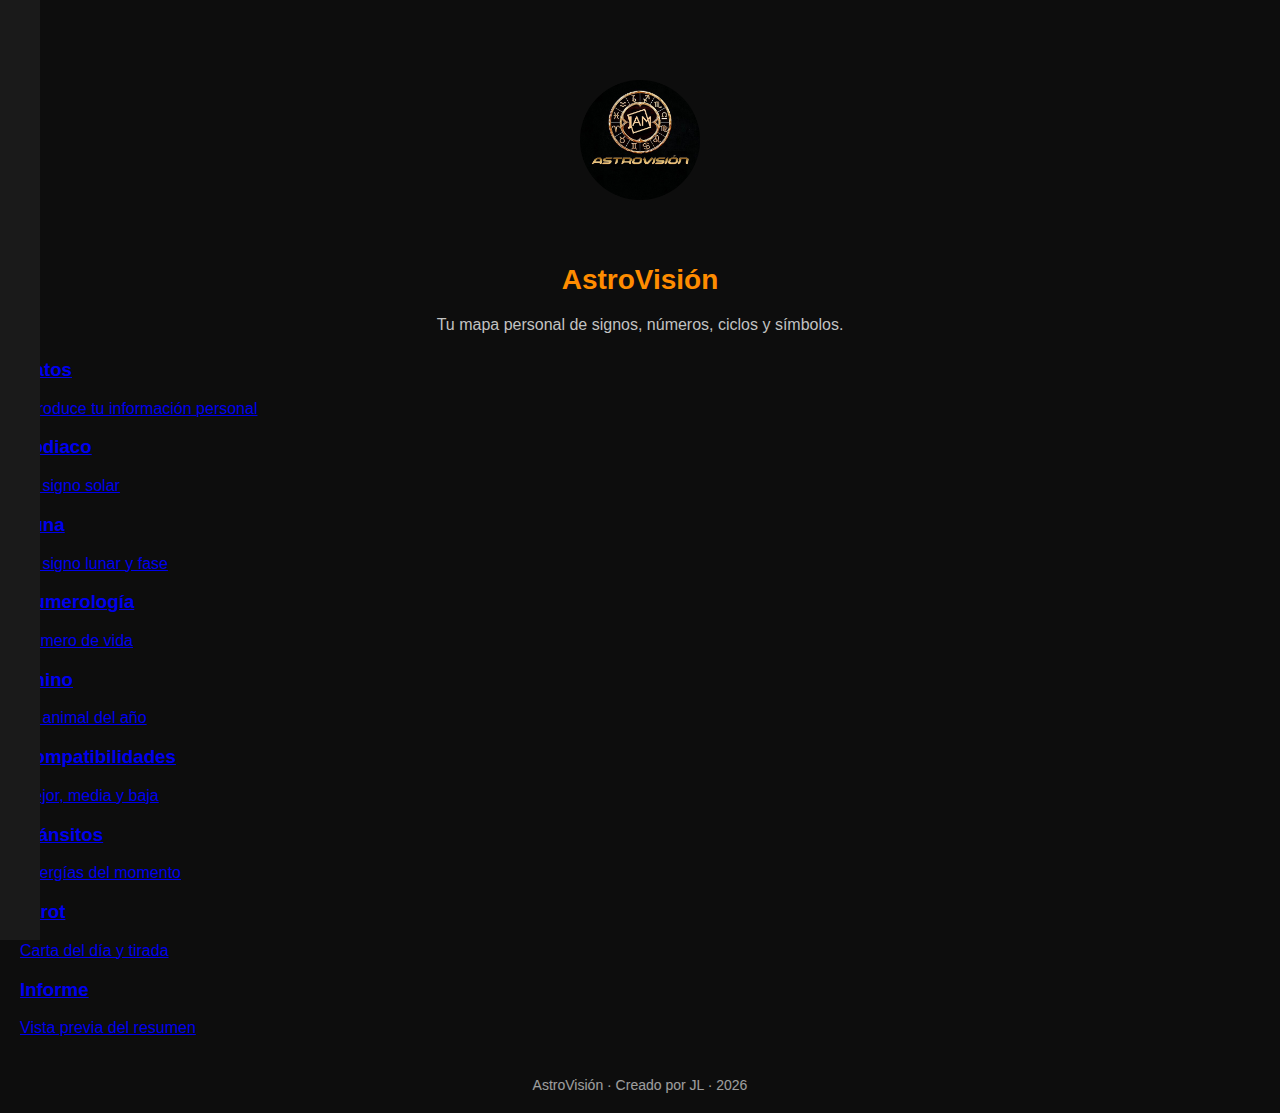
<file: index.html>
<!DOCTYPE html>
<html lang="es">
<head>
    <meta charset="UTF-8">
    <meta name="description" content="AstroVisión: Tu guía personal de astrología, tarot y numerología.">
  
    <!-- <meta name="viewport" content="width=device-width, initial-scale=1.0">
    <title>AstroVisión</title>

    <!-- CSS -->
    <link rel="stylesheet" href="css/styles.css">
</head>

<body>

    <!-- Botón menú -->
    <div id="menu-btn" onclick="toggleMenu()">☰</div>
    <div id="overlay" onclick="toggleMenu()"></div>

    <!-- MENÚ LATERAL -->
    <nav id="side-menu">

        <h3>AstroVisión</h3>

        <a href="index.html">
            <img src="img/icons/home.png" class="menu-icon"> Inicio
        </a>

        <a href="pages/formulario.html">
            <img src="img/icons/perfil.png" class="menu-icon"> Datos
        </a>

        <a href="pages/zodiaco.html">
            <img src="img/icons/aries.png" class="menu-icon"> Signo Zodiacal
        </a>

        <a href="pages/luna.html">
            <img src="img/icons/luna.png" class="menu-icon"> Luna
        </a>

        <a href="pages/numerologia.html">
            <img src="img/icons/numero.png" class="menu-icon"> Numerología
        </a>

        <a href="pages/chino.html">
            <img src="img/icons/dragon.png" class="menu-icon"> Horóscopo Chino
        </a>

        <a href="pages/compatibilidad.html">
            <img src="img/icons/corazón.png" class="menu-icon"> Compatibilidades
        </a>

        <a href="pages/transitos.html">
            <img src="img/icons/planeta.png" class="menu-icon"> Tránsitos
        </a>

        <a href="pages/tarot.html">
            <img src="img/icons/tarot.png" class="menu-icon"> Tarot
        </a>

        <a href="pages/informe.html">
            <img src="img/icons/informe.png" class="menu-icon"> Informe
        </a>

    </nav>

    <!-- CONTENIDO PRINCIPAL -->
    <div class="container">

        <div class="header-logo">
            <img src="img/logo.png" alt="AstroVisión">
            <h1>AstroVisión</h1>
        </div>

        <p style="text-align:center; margin-bottom:25px; color:#c2c2c2;">
            Tu mapa personal de signos, números, ciclos y símbolos.
        </p>

        <div class="cards-grid">

            <a class="card-link" href="pages/formulario.html">
                <h3>Datos</h3>
                <p>Introduce tu información personal</p>
            </a>

            <a class="card-link" href="pages/zodiaco.html">
                <h3>Zodiaco</h3>
                <p>Tu signo solar</p>
            </a>

            <a class="card-link" href="pages/luna.html">
                <h3>Luna</h3>
                <p>Tu signo lunar y fase</p>
            </a>

            <a class="card-link" href="pages/numerologia.html">
                <h3>Numerología</h3>
                <p>Número de vida</p>
            </a>

            <a class="card-link" href="pages/chino.html">
                <h3>Chino</h3>
                <p>Tu animal del año</p>
            </a>

            <a class="card-link" href="pages/compatibilidad.html">
                <h3>Compatibilidades</h3>
                <p>Mejor, media y baja</p>
            </a>

            <a class="card-link" href="pages/transitos.html">
                <h3>Tránsitos</h3>
                <p>Energías del momento</p>
            </a>

            <a class="card-link" href="pages/tarot.html">
                <h3>Tarot</h3>
                <p>Carta del día y tirada</p>
            </a>

            <a class="card-link" href="pages/informe.html">
                <h3>Informe</h3>
                <p>Vista previa del resumen</p>
            </a>

        </div>

        <footer>
            AstroVisión · Creado por JL · 2026
        </footer>

    </div>

    <!-- JS -->
    <script src="js/interfaz.js"></script>

</body>
</html>
</file>
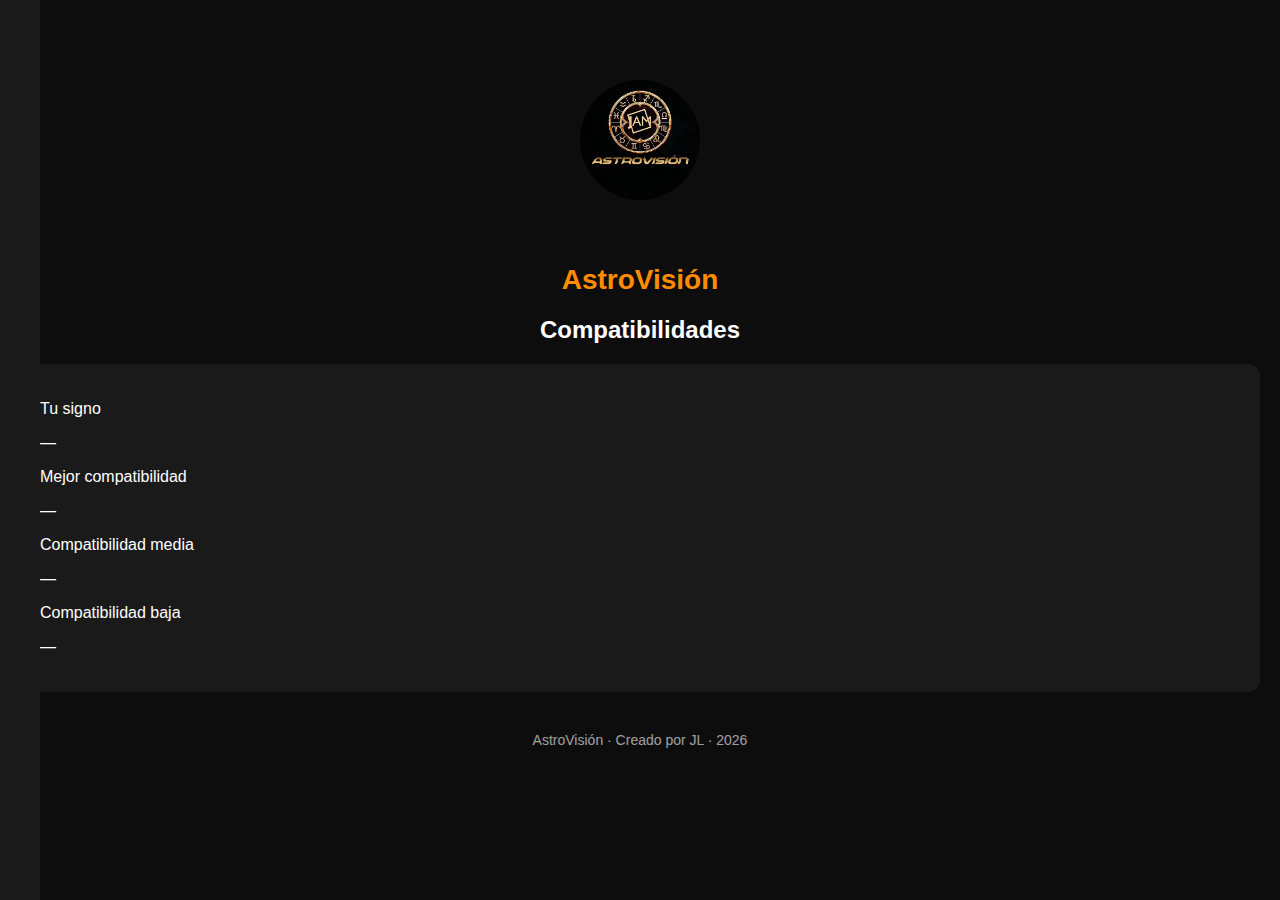
<file: pages/compatibilidad.html>
<!DOCTYPE html>
<html lang="es">
<head>
    <meta charset="UTF-8">
    <meta name="viewport" content="width=device-width, initial-scale=1.0">
    <title>Compatibilidades · AstroVisión</title>

    <!-- CSS -->
    <link rel="stylesheet" href="../css/styles.css">
</head>

<body>

    <!-- Botón menú -->
    <div id="menu-btn" onclick="toggleMenu()">☰</div>
    <div id="overlay" onclick="toggleMenu()"></div>

    <!-- MENÚ LATERAL -->
    <nav id="side-menu">

        <h3>AstroVisión</h3>

        <a href="../index.html">
            <img src="../img/icons/home.png" class="menu-icon"> Inicio
        </a>

        <a href="formulario.html">
            <img src="../img/icons/perfil.png" class="menu-icon"> Datos
        </a>

        <a href="zodiaco.html">
            <img src="../img/icons/aries.png" class="menu-icon"> Signo Zodiacal
        </a>

        <a href="luna.html">
            <img src="../img/icons/luna.png" class="menu-icon"> Luna
        </a>

        <a href="numerologia.html">
            <img src="../img/icons/numero.png" class="menu-icon"> Numerología
        </a>

        <a href="chino.html">
            <img src="../img/icons/dragon.png" class="menu-icon"> Horóscopo Chino
        </a>

        <a href="compatibilidad.html">
            <img src="../img/icons/corazón.png" class="menu-icon"> Compatibilidades
        </a>

        <a href="transitos.html">
            <img src="../img/icons/planeta.png" class="menu-icon"> Tránsitos
        </a>

        <a href="tarot.html">
            <img src="../img/icons/tarot.png" class="menu-icon"> Tarot
        </a>

        <a href="informe.html">
            <img src="../img/icons/informe.png" class="menu-icon"> Informe
        </a>

    </nav>

    <!-- CONTENIDO PRINCIPAL -->
    <div class="container">

        <div class="header-logo">
            <img src="../img/logo.png" alt="AstroVisión">
            <h1>AstroVisión</h1>
        </div>

        <h2 style="text-align:center; margin-bottom:20px;">Compatibilidades</h2>

        <div class="card">

            <p class="dato-label">Tu signo</p>
            <p id="comp-signo" class="dato-valor">—</p>

            <p class="dato-label">Mejor compatibilidad</p>
            <p id="comp-mejor" class="dato-valor">—</p>

            <p class="dato-label">Compatibilidad media</p>
            <p id="comp-media" class="dato-valor">—</p>

            <p class="dato-label">Compatibilidad baja</p>
            <p id="comp-baja" class="dato-valor">—</p>

        </div>

        <footer>
            AstroVisión · Creado por JL · 2026
        </footer>

    </div>

    <!-- JS -->
    <script src="../js/interfaz.js"></script>
    <script src="../js/compatibilidad.js"></script>

</body>
</html>
</file>
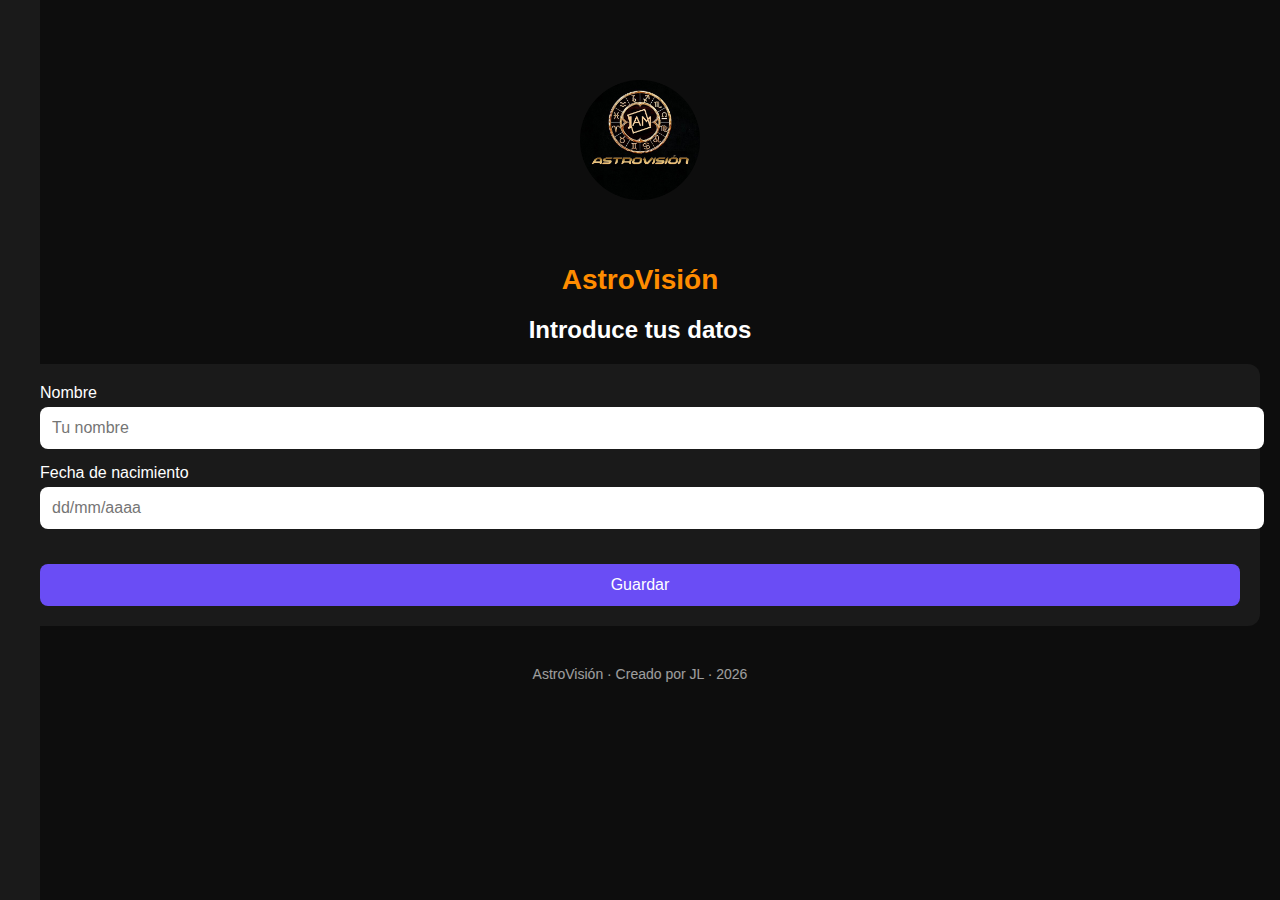
<file: pages/formulario.html>
<!DOCTYPE html>
<html lang="es">
<head>
    <meta charset="UTF-8">
    <meta name="viewport" content="width=device-width, initial-scale=1.0">
    <title>Datos · AstroVisión</title>

    <link rel="stylesheet" href="../css/styles.css">
</head>

<body>

    <div id="menu-btn" onclick="toggleMenu()">☰</div>
    <div id="overlay" onclick="toggleMenu()"></div>

    <nav id="side-menu">
        <h3>AstroVisión</h3>

        <a href="../index.html">
            <img src="../img/icons/home.png" class="menu-icon"> Inicio
        </a>

        <a href="formulario.html">
            <img src="../img/icons/perfil.png" class="menu-icon"> Datos
        </a>

        <a href="zodiaco.html">
            <img src="../img/icons/aries.png" class="menu-icon"> Signo Zodiacal
        </a>

        <a href="luna.html">
            <img src="../img/icons/luna.png" class="menu-icon"> Luna
        </a>

        <a href="numerologia.html">
            <img src="../img/icons/numero.png" class="menu-icon"> Numerología
        </a>

        <a href="chino.html">
            <img src="../img/icons/dragon.png" class="menu-icon"> Horóscopo Chino
        </a>

        <a href="compatibilidad.html">
            <img src="../img/icons/corazón.png" class="menu-icon"> Compatibilidades
        </a>

        <a href="transitos.html">
            <img src="../img/icons/planeta.png" class="menu-icon"> Tránsitos
        </a>

        <a href="tarot.html">
            <img src="../img/icons/tarot.png" class="menu-icon"> Tarot
        </a>

        <a href="informe.html">
            <img src="../img/icons/informe.png" class="menu-icon"> Informe
        </a>
    </nav>

    <div class="container">

        <div class="header-logo">
            <img src="../img/logo.png" alt="AstroVisión">
            <h1>AstroVisión</h1>
        </div>

        <h2 style="text-align:center; margin-bottom:20px;">Introduce tus datos</h2>

        <div class="card">

            <label class="dato-label">Nombre</label>
            <input type="text" id="nombre" class="input-text" placeholder="Tu nombre">

            <label class="dato-label">Fecha de nacimiento</label>
            <input type="text" id="fecha" class="input-text" placeholder="dd/mm/aaaa" maxlength="10">

            <button style="margin-top:20px; width:100%;" onclick="guardarDatos()">
                Guardar
            </button>

        </div>

        <footer>
            AstroVisión · Creado por JL · 2026
        </footer>

    </div>

    <script src="../js/interfaz.js"></script>
    <script src="../js/formulario.js"></script>
</body>
</html>
</file>
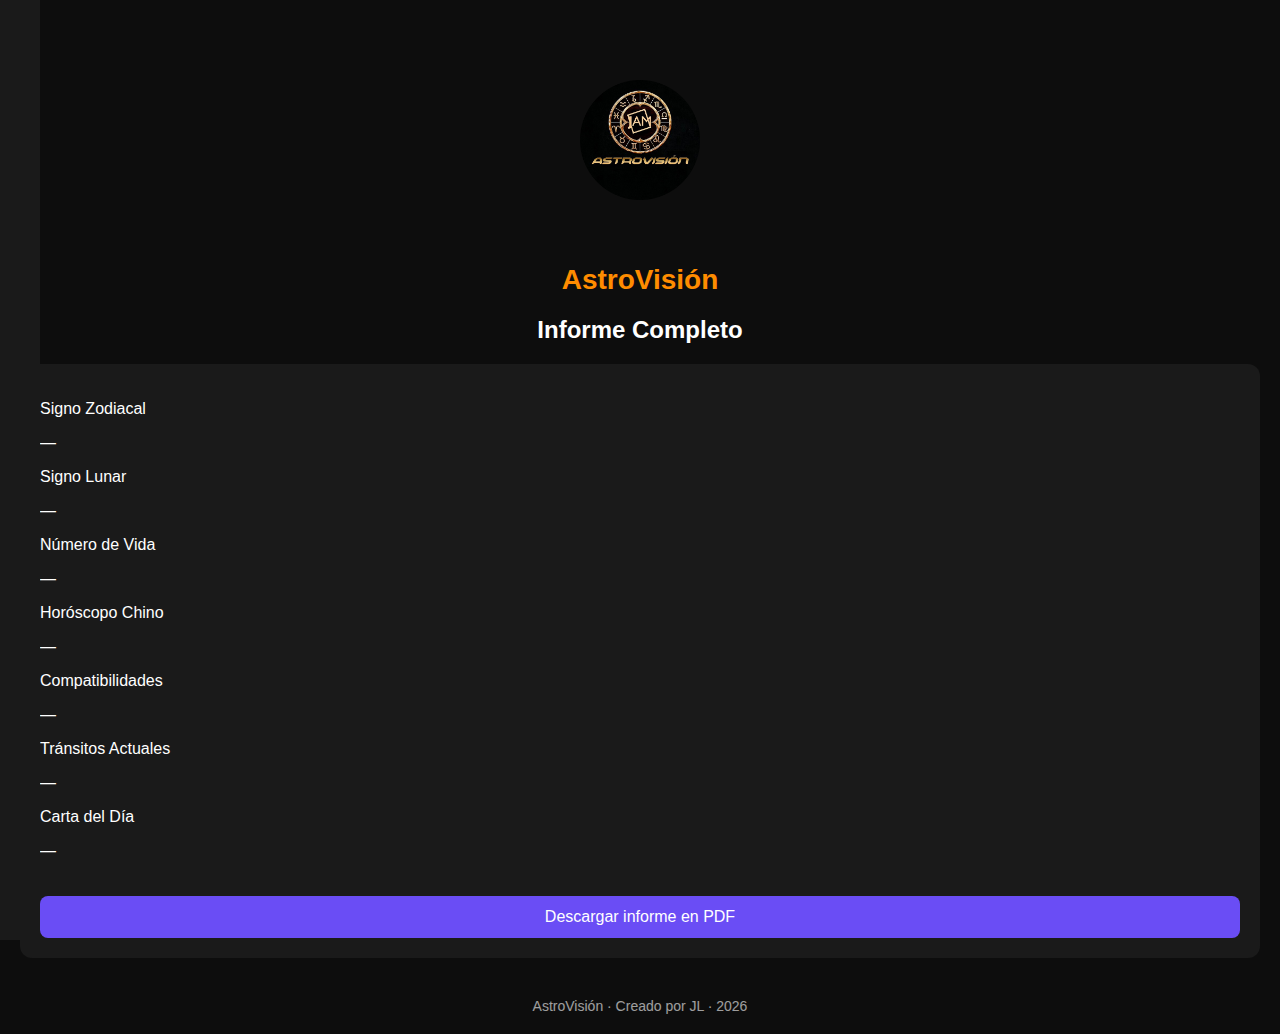
<file: pages/informe.html>
<!DOCTYPE html>
<html lang="es">
<head>
    <meta charset="UTF-8">
    <meta name="viewport" content="width=device-width, initial-scale=1.0">
    <title>Informe · AstroVisión</title>

    <!-- CSS -->
    <link rel="stylesheet" href="../css/styles.css">
</head>

<body>

    <!-- Botón menú -->
    <div id="menu-btn" onclick="toggleMenu()">☰</div>
    <div id="overlay" onclick="toggleMenu()"></div>

    <!-- MENÚ LATERAL -->
    <nav id="side-menu">

        <h3>AstroVisión</h3>

        <a href="../index.html">
            <img src="../img/icons/home.png" class="menu-icon"> Inicio
        </a>

        <a href="formulario.html">
            <img src="../img/icons/perfil.png" class="menu-icon"> Datos
        </a>

        <a href="zodiaco.html">
            <img src="../img/icons/aries.png" class="menu-icon"> Signo Zodiacal
        </a>

        <a href="luna.html">
            <img src="../img/icons/luna.png" class="menu-icon"> Luna
        </a>

        <a href="numerologia.html">
            <img src="../img/icons/numero.png" class="menu-icon"> Numerología
        </a>

        <a href="chino.html">
            <img src="../img/icons/dragon.png" class="menu-icon"> Horóscopo Chino
        </a>

        <a href="compatibilidad.html">
            <img src="../img/icons/corazón.png" class="menu-icon"> Compatibilidades
        </a>

        <a href="transitos.html">
            <img src="../img/icons/planeta.png" class="menu-icon"> Tránsitos
        </a>

        <a href="tarot.html">
            <img src="../img/icons/tarot.png" class="menu-icon"> Tarot
        </a>

        <a href="informe.html">
            <img src="../img/icons/informe.png" class="menu-icon"> Informe
        </a>

    </nav>

    <!-- CONTENIDO PRINCIPAL -->
    <div class="container">

        <div class="header-logo">
            <img src="../img/logo.png" alt="AstroVisión">
            <h1>AstroVisión</h1>
        </div>

        <h2 style="text-align:center; margin-bottom:20px;">Informe Completo</h2>

        <div class="card">

            <p class="dato-label">Signo Zodiacal</p>
            <p id="inf-zodiaco" class="dato-valor">—</p>

            <p class="dato-label">Signo Lunar</p>
            <p id="inf-luna" class="dato-valor">—</p>

            <p class="dato-label">Número de Vida</p>
            <p id="inf-numero" class="dato-valor">—</p>

            <p class="dato-label">Horóscopo Chino</p>
            <p id="inf-chino" class="dato-valor">—</p>

            <p class="dato-label">Compatibilidades</p>
            <p id="inf-compatibilidad" class="dato-valor">—</p>

            <p class="dato-label">Tránsitos Actuales</p>
            <p id="inf-transitos" class="dato-valor">—</p>

            <p class="dato-label">Carta del Día</p>
            <p id="inf-tarot" class="dato-valor">—</p>

            <button style="margin-top:20px; width:100%;" onclick="generarPDF()">
                Descargar informe en PDF
            </button>

        </div>

        <footer>
            AstroVisión · Creado por JL · 2026
        </footer>

    </div>

    <!-- JS -->
    <script src="../js/interfaz.js"></script>
    <script src="../js/informe.js"></script>
    <script src="../js/pdf.js"></script>

</body>
</html>
</file>
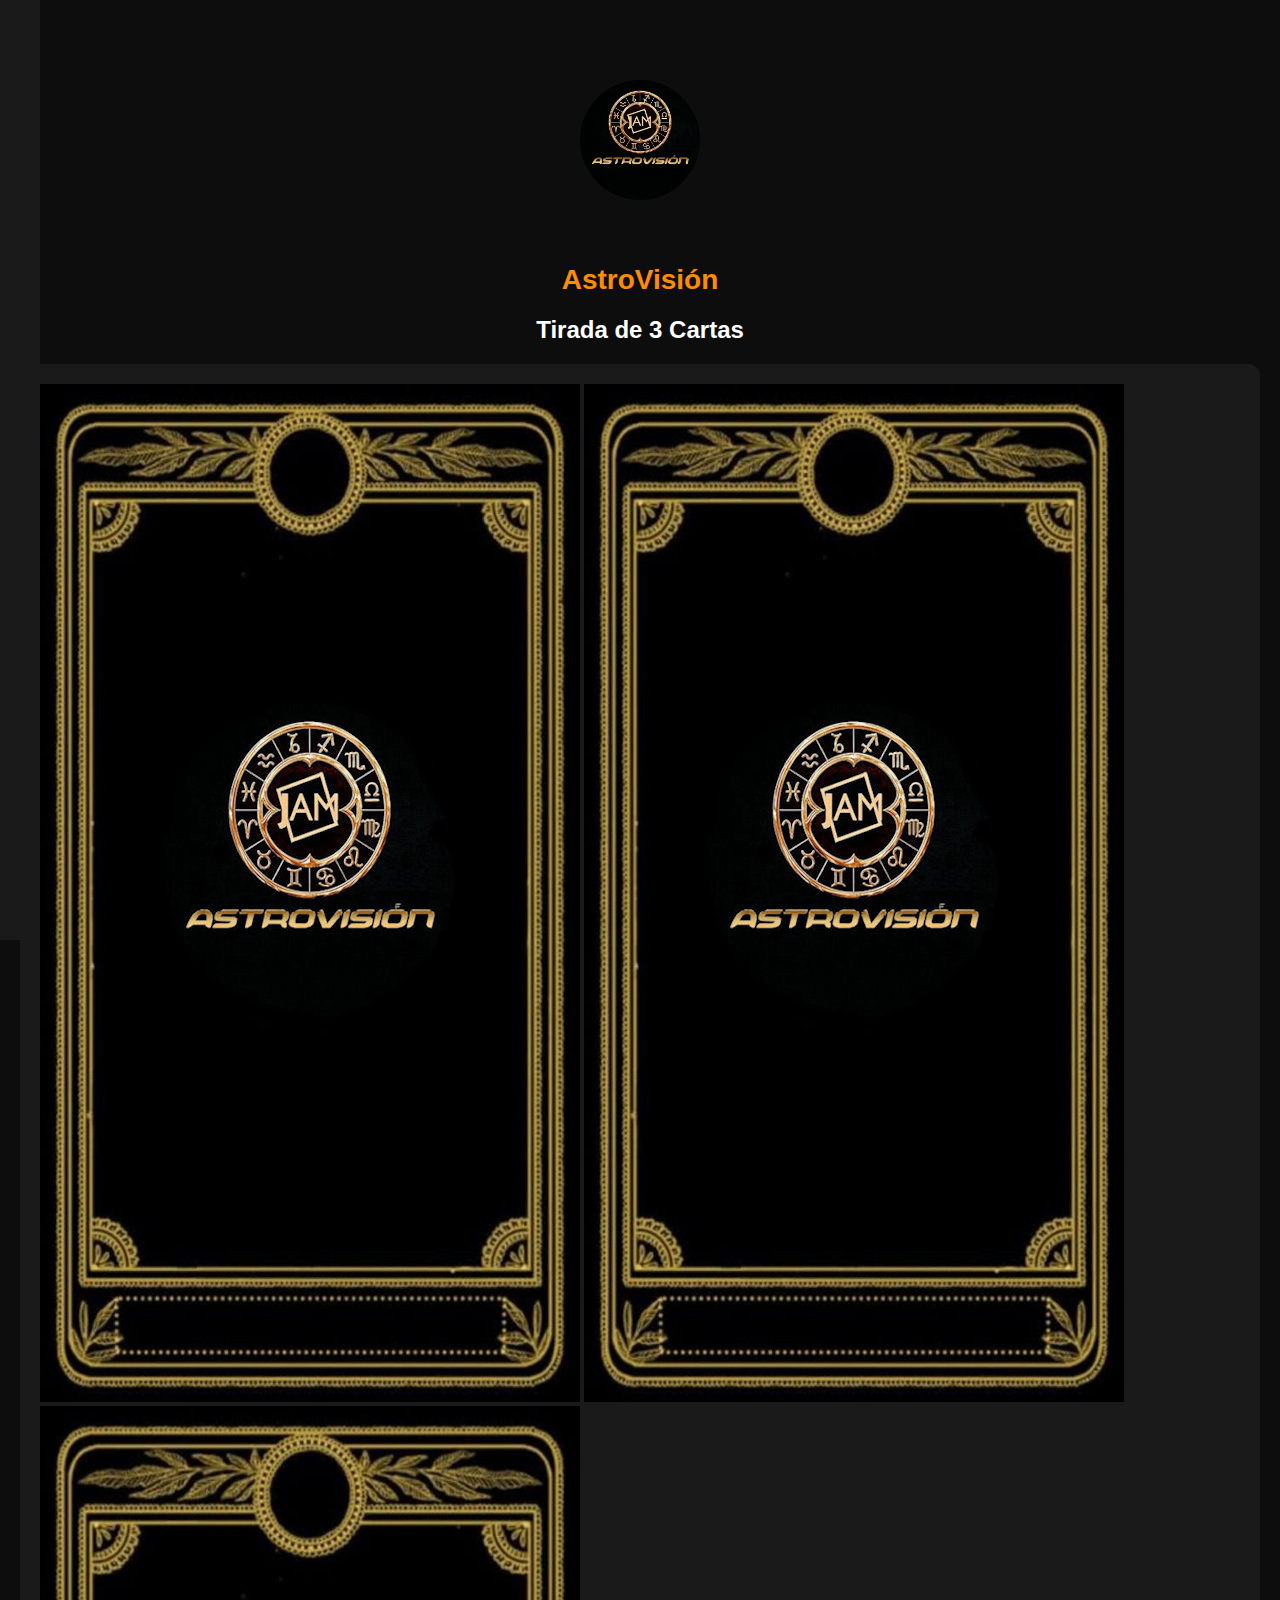
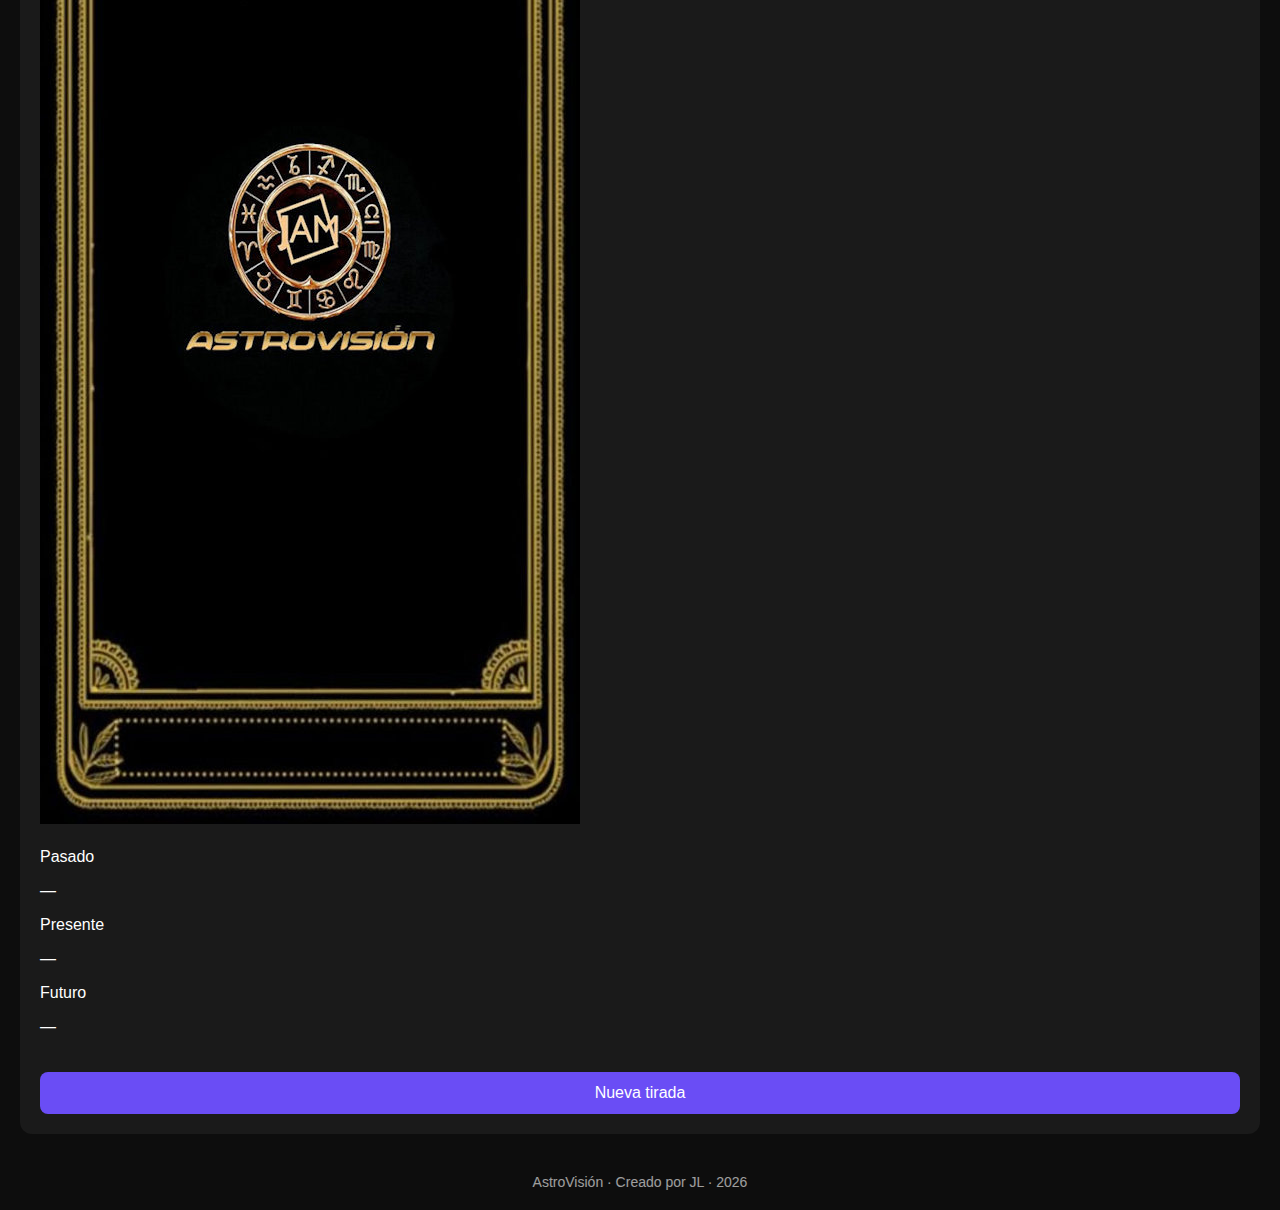
<file: pages/tarot-tirada.html>
<!DOCTYPE html>
<html lang="es">
<head>
    <meta charset="UTF-8">
    <meta name="viewport" content="width=device-width, initial-scale=1.0">
    <title>Tirada de Tarot · AstroVisión</title>

    <!-- CSS -->
    <link rel="stylesheet" href="../css/styles.css">
</head>

<body>

    <!-- Botón menú -->
    <div id="menu-btn" onclick="toggleMenu()">☰</div>
    <div id="overlay" onclick="toggleMenu()"></div>

    <!-- MENÚ LATERAL -->
    <nav id="side-menu">

        <h3>AstroVisión</h3>

        <a href="../index.html">
            <img src="../img/icons/home.png" class="menu-icon"> Inicio
        </a>

        <a href="formulario.html">
            <img src="../img/icons/perfil.png" class="menu-icon"> Datos
        </a>

        <a href="zodiaco.html">
            <img src="../img/icons/aries.png" class="menu-icon"> Signo Zodiacal
        </a>

        <a href="luna.html">
            <img src="../img/icons/luna.png" class="menu-icon"> Luna
        </a>

        <a href="numerologia.html">
            <img src="../img/icons/numero.png" class="menu-icon"> Numerología
        </a>

        <a href="chino.html">
            <img src="../img/icons/dragon.png" class="menu-icon"> Horóscopo Chino
        </a>

        <a href="compatibilidad.html">
            <img src="../img/icons/corazón.png" class="menu-icon"> Compatibilidades
        </a>

        <a href="transitos.html">
            <img src="../img/icons/planeta.png" class="menu-icon"> Tránsitos
        </a>

        <a href="tarot.html">
            <img src="../img/icons/tarot.png" class="menu-icon"> Tarot
        </a>

        <a href="informe.html">
            <img src="../img/icons/informe.png" class="menu-icon"> Informe
        </a>

    </nav>

    <!-- CONTENIDO PRINCIPAL -->
    <div class="container">

        <div class="header-logo">
            <img src="../img/logo.png" alt="AstroVisión">
            <h1>AstroVisión</h1>
        </div>

        <h2 style="text-align:center; margin-bottom:20px;">Tirada de 3 Cartas</h2>

        <div class="card">

            <div class="tarot-row">
                <img id="carta1" src="../img/tarot/reverso.png" class="tarot-img" onclick="revelarCarta(1)">
                <img id="carta2" src="../img/tarot/reverso.png" class="tarot-img" onclick="revelarCarta(2)">
                <img id="carta3" src="../img/tarot/reverso.png" class="tarot-img" onclick="revelarCarta(3)">
            </div>

            <p class="dato-label" style="margin-top:20px;">Pasado</p>
            <p id="texto1" class="dato-valor">—</p>

            <p class="dato-label">Presente</p>
            <p id="texto2" class="dato-valor">—</p>

            <p class="dato-label">Futuro</p>
            <p id="texto3" class="dato-valor">—</p>

            <button style="margin-top:20px; width:100%;" onclick="nuevaTirada()">
                Nueva tirada
            </button>

        </div>

        <footer>
            AstroVisión · Creado por JL · 2026
        </footer>

    </div>

    <!-- JS -->
    <script src="../js/interfaz.js"></script>
    <script src="../js/tarot.js"></script>

</body>
</html>
</file>
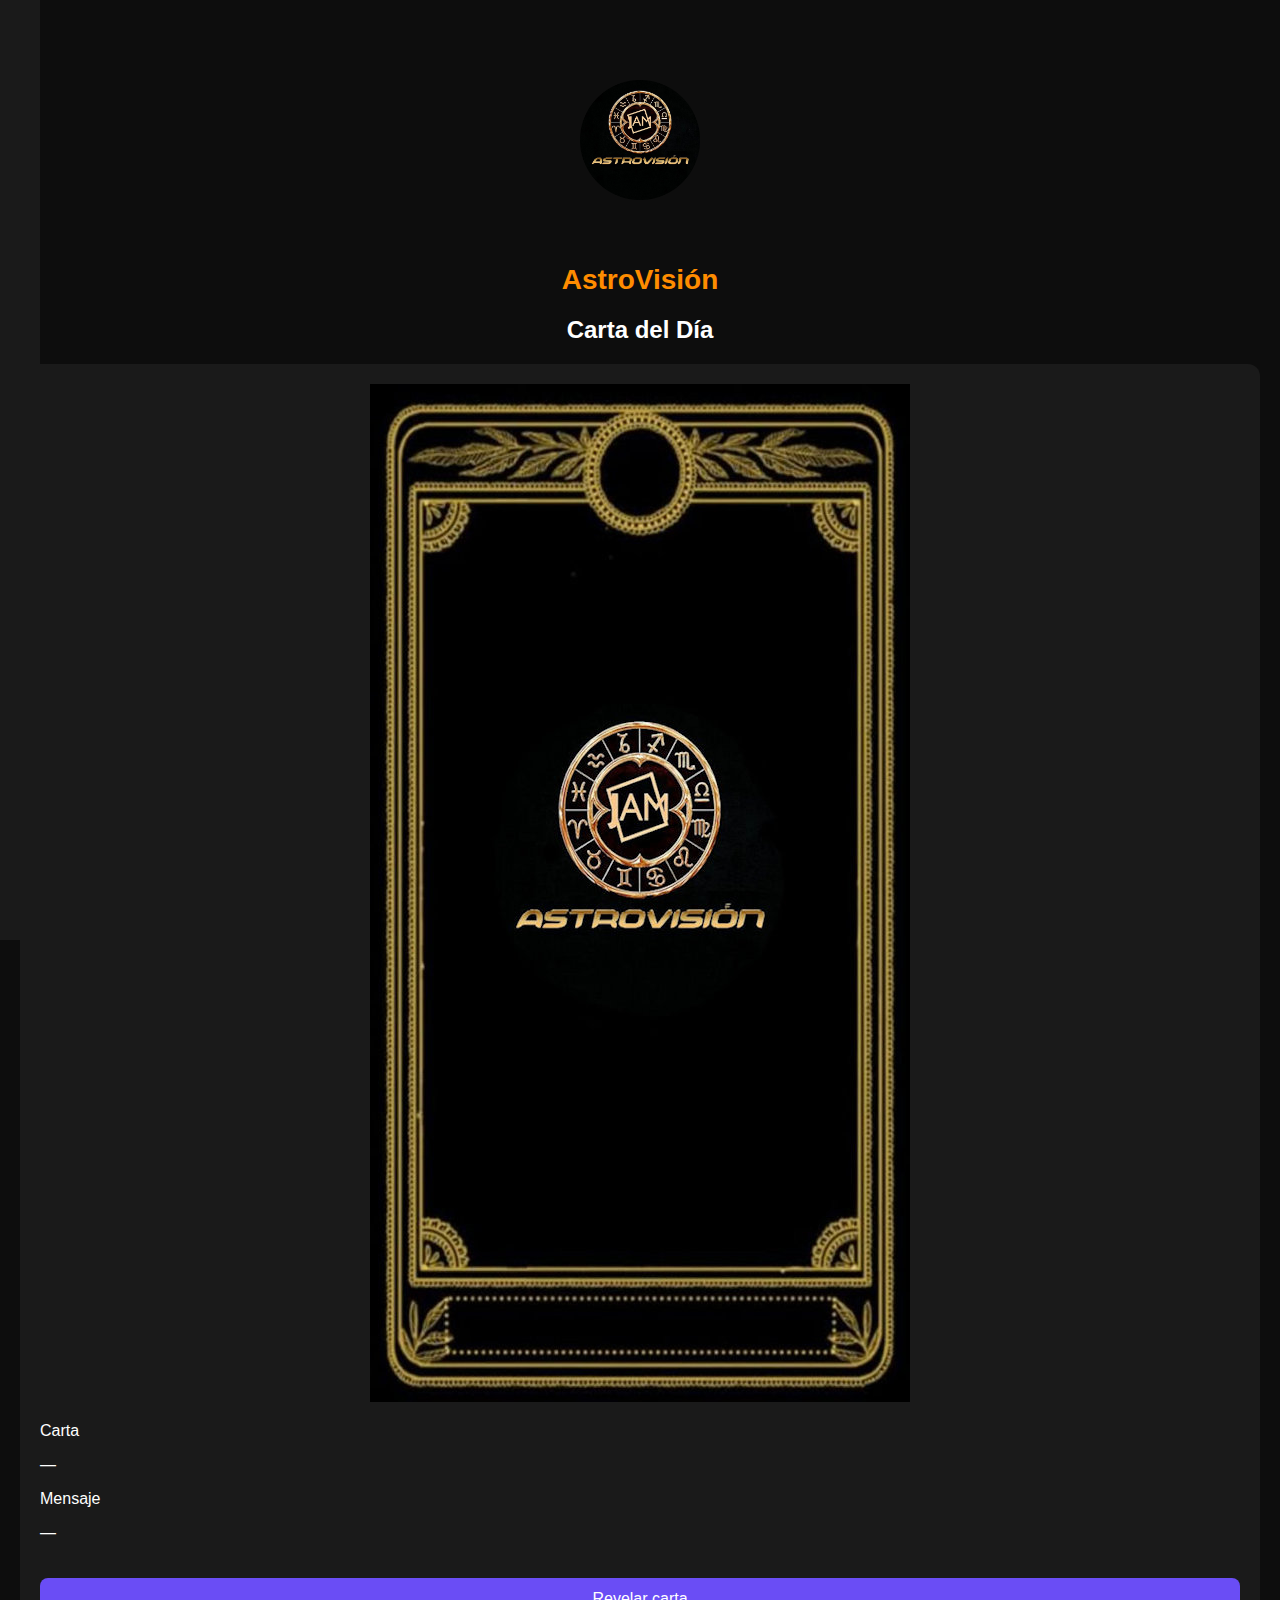
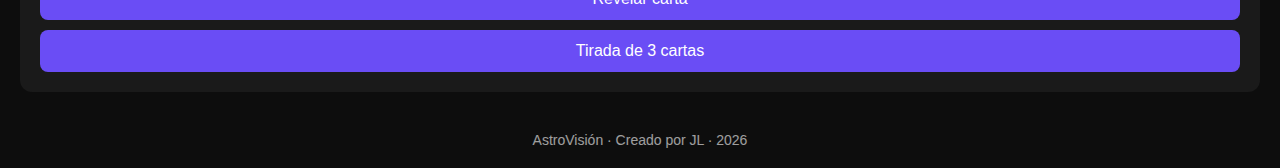
<file: pages/tarot.html>
<!DOCTYPE html>
<html lang="es">
<head>
    <meta charset="UTF-8">
    <meta name="viewport" content="width=device-width, initial-scale=1.0">
    <title>Tarot · AstroVisión</title>

    <!-- CSS -->
    <link rel="stylesheet" href="../css/styles.css">
</head>

<body>

    <!-- Botón menú -->
    <div id="menu-btn" onclick="toggleMenu()">☰</div>
    <div id="overlay" onclick="toggleMenu()"></div>

    <!-- MENÚ LATERAL -->
    <nav id="side-menu">

        <h3>AstroVisión</h3>

        <a href="../index.html">
            <img src="../img/icons/home.png" class="menu-icon"> Inicio
        </a>

        <a href="formulario.html">
            <img src="../img/icons/perfil.png" class="menu-icon"> Datos
        </a>

        <a href="zodiaco.html">
            <img src="../img/icons/aries.png" class="menu-icon"> Signo Zodiacal
        </a>

        <a href="luna.html">
            <img src="../img/icons/luna.png" class="menu-icon"> Luna
        </a>

        <a href="numerologia.html">
            <img src="../img/icons/numero.png" class="menu-icon"> Numerología
        </a>

        <a href="chino.html">
            <img src="../img/icons/dragon.png" class="menu-icon"> Horóscopo Chino
        </a>

        <a href="compatibilidad.html">
            <img src="../img/icons/corazón.png" class="menu-icon"> Compatibilidades
        </a>

        <a href="transitos.html">
            <img src="../img/icons/planeta.png" class="menu-icon"> Tránsitos
        </a>

        <a href="tarot.html">
            <img src="../img/icons/tarot.png" class="menu-icon"> Tarot
        </a>

        <a href="informe.html">
            <img src="../img/icons/informe.png" class="menu-icon"> Informe
        </a>

    </nav>

    <!-- CONTENIDO PRINCIPAL -->
    <div class="container">

        <div class="header-logo">
            <img src="../img/logo.png" alt="AstroVisión">
            <h1>AstroVisión</h1>
        </div>

        <h2 style="text-align:center; margin-bottom:20px;">Carta del Día</h2>

        <div class="card">

            <div style="text-align:center;">
                <img id="tarot-img" src="../img/tarot/reverso.png" alt="Carta del día" class="tarot-img">
            </div>

            <p class="dato-label">Carta</p>
            <p id="tarot-nombre" class="dato-valor">—</p>

            <p class="dato-label">Mensaje</p>
            <p id="tarot-mensaje" class="dato-valor">—</p>

            <button style="margin-top:20px; width:100%;" onclick="cartaDelDia()">
                Revelar carta
            </button>

            <button style="margin-top:10px; width:100%;" onclick="window.location.href='tarot-tirada.html'">
                Tirada de 3 cartas
            </button>

        </div>

        <footer>
            AstroVisión · Creado por JL · 2026
        </footer>

    </div>

    <!-- JS -->
    <script src="../js/interfaz.js"></script>
    <script src="../js/tarot.js"></script>

</body>
</html>
</file>
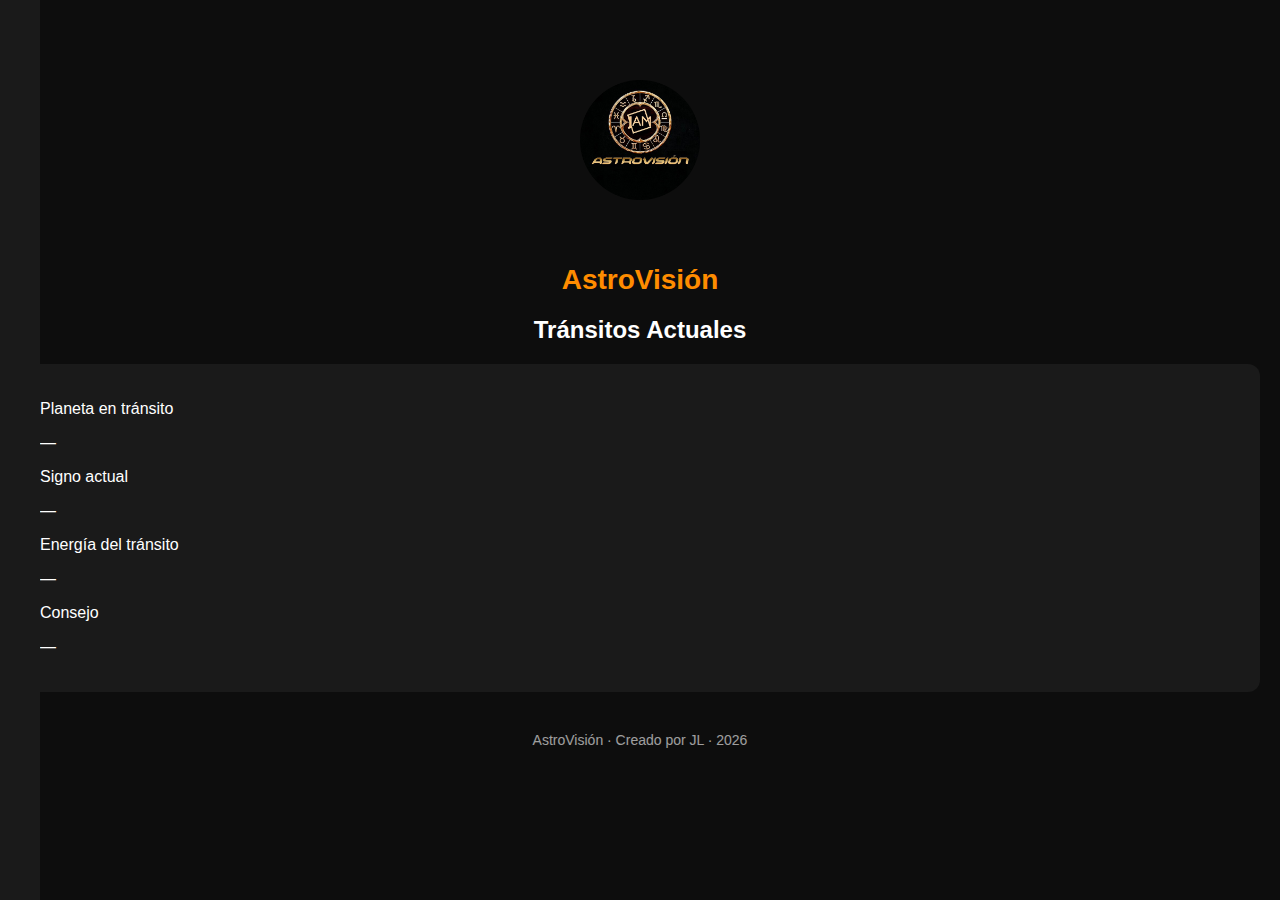
<file: pages/transitos.html>
<!DOCTYPE html>
<html lang="es">
<head>
    <meta charset="UTF-8">
    <meta name="viewport" content="width=device-width, initial-scale=1.0">
    <title>Tránsitos · AstroVisión</title>

    <!-- CSS -->
    <link rel="stylesheet" href="../css/styles.css">
</head>

<body>

    <!-- Botón menú -->
    <div id="menu-btn" onclick="toggleMenu()">☰</div>
    <div id="overlay" onclick="toggleMenu()"></div>

    <!-- MENÚ LATERAL -->
    <nav id="side-menu">

        <h3>AstroVisión</h3>

        <a href="../index.html">
            <img src="../img/icons/home.png" class="menu-icon"> Inicio
        </a>

        <a href="formulario.html">
            <img src="../img/icons/perfil.png" class="menu-icon"> Datos
        </a>

        <a href="zodiaco.html">
            <img src="../img/icons/aries.png" class="menu-icon"> Signo Zodiacal
        </a>

        <a href="luna.html">
            <img src="../img/icons/luna.png" class="menu-icon"> Luna
        </a>

        <a href="numerologia.html">
            <img src="../img/icons/numero.png" class="menu-icon"> Numerología
        </a>

        <a href="chino.html">
            <img src="../img/icons/dragon.png" class="menu-icon"> Horóscopo Chino
        </a>

        <a href="compatibilidad.html">
            <img src="../img/icons/corazón.png" class="menu-icon"> Compatibilidades
        </a>

        <a href="transitos.html">
            <img src="../img/icons/planeta.png" class="menu-icon"> Tránsitos
        </a>

        <a href="tarot.html">
            <img src="../img/icons/tarot.png" class="menu-icon"> Tarot
        </a>

        <a href="informe.html">
            <img src="../img/icons/informe.png" class="menu-icon"> Informe
        </a>

    </nav>

    <!-- CONTENIDO PRINCIPAL -->
    <div class="container">

        <div class="header-logo">
            <img src="../img/logo.png" alt="AstroVisión">
            <h1>AstroVisión</h1>
        </div>

        <h2 style="text-align:center; margin-bottom:20px;">Tránsitos Actuales</h2>

        <div class="card">

            <p class="dato-label">Planeta en tránsito</p>
            <p id="transito-planeta" class="dato-valor">—</p>

            <p class="dato-label">Signo actual</p>
            <p id="transito-signo" class="dato-valor">—</p>

            <p class="dato-label">Energía del tránsito</p>
            <p id="transito-energia" class="dato-valor">—</p>

            <p class="dato-label">Consejo</p>
            <p id="transito-consejo" class="dato-valor">—</p>

        </div>

        <footer>
            AstroVisión · Creado por JL · 2026
        </footer>

    </div>

    <!-- JS -->
    <script src="../js/interfaz.js"></script>
    <script src="../js/transitos.js"></script>

</body>
</html>
</file>
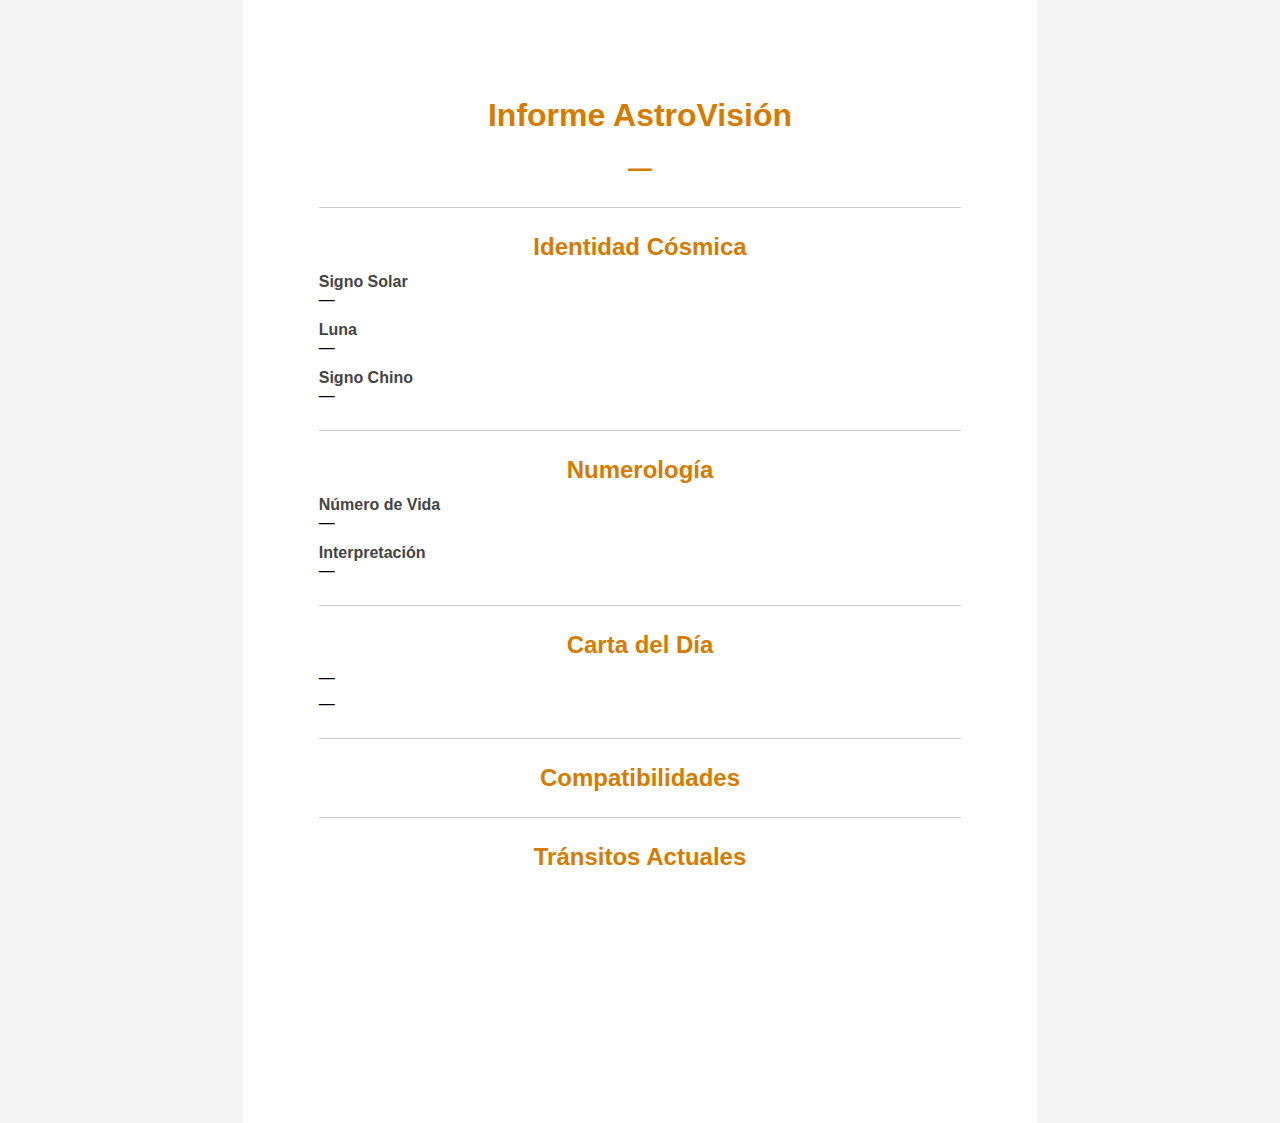
<file: pdf/template.html>
<!DOCTYPE html>
<html lang="es">
<head>
    <meta charset="UTF-8">
    <meta name="viewport" content="width=device-width, initial-scale=1.0">
    <title>Informe AstroVisión</title>

    <style>
        body {
            font-family: Arial, sans-serif;
            background: #f4f4f4;
            margin: 0;
            padding: 0;
        }

        .page {
            width: 210mm;
            min-height: 297mm;
            padding: 20mm;
            margin: auto;
            background: #fff;
            box-sizing: border-box;
        }

        h1, h2 {
            text-align: center;
            color: #d47b00;
            margin-bottom: 10px;
        }

        .section {
            margin-bottom: 25px;
        }

        .label {
            font-weight: bold;
            color: #444;
            margin-top: 12px;
        }

        .value {
            margin-bottom: 8px;
            color: #000;
        }

        hr {
            margin: 25px 0;
            border: none;
            border-top: 1px solid #ccc;
        }

        .tag {
            display: inline-block;
            background: #eee;
            padding: 4px 8px;
            margin: 3px;
            border-radius: 6px;
            font-size: 13px;
        }
    </style>
</head>

<body>

<div class="page">

    <h1>Informe AstroVisión</h1>
    <h2 id="pdf-nombre-usuario">—</h2>

    <hr>

    <!-- IDENTIDAD -->
    <div class="section">
        <h2>Identidad Cósmica</h2>

        <div class="label">Signo Solar</div>
        <div class="value" id="pdf-signo-solar">—</div>

        <div class="value" id="pdf-signo-solar-texto"></div>

        <div class="label">Luna</div>
        <div class="value" id="pdf-luna">—</div>

        <div class="label">Signo Chino</div>
        <div class="value" id="pdf-signo-chino">—</div>
    </div>

    <hr>

    <!-- NUMEROLOGÍA -->
    <div class="section">
        <h2>Numerología</h2>

        <div class="label">Número de Vida</div>
        <div class="value" id="pdf-numero-vida">—</div>

        <div class="label">Interpretación</div>
        <div class="value" id="pdf-numerologia-resumen">—</div>
    </div>

    <hr>

    <!-- CARTA DEL DÍA -->
    <div class="section">
        <h2>Carta del Día</h2>

        <div class="value" id="pdf-carta-dia">—</div>
        <div class="value" id="pdf-carta-dia-texto">—</div>
    </div>

    <hr>

    <!-- COMPATIBILIDADES -->
    <div class="section">
        <h2>Compatibilidades</h2>

        <div id="pdf-compatibilidades"></div>
    </div>

    <hr>

    <!-- TRÁNSITOS -->
    <div class="section">
        <h2>Tránsitos Actuales</h2>

        <ul id="pdf-transitos"></ul>
    </div>

</div>

</body>
</html>
</file>
<file: css/styles.css>
/* ============================
   ESTILOS GENERALES
============================ */

body {
    margin: 0;
    padding: 0;
    font-family: Arial, sans-serif;
    background-color: #0d0d0d;
    color: white;
}

/* Contenedor principal */
.container {
    padding: 20px;
    padding-top: 80px; /* deja espacio para la hamburguesa */
}

/* ============================
   CABECERA Y LOGO
============================ */

.header-logo {
    text-align: center;
    margin-bottom: 20px;
}

.header-logo img {
    width: 120px;
    height: auto;
}

.header-logo h1 {
    margin: 0;
    margin-top: 60px; /* evita que tape la hamburguesa */
    font-size: 28px;
    color: #ff8c00;
}

/* ============================
   MENÚ HAMBURGUESA
============================ */

#menu-btn {
    position: fixed;
    top: 15px;
    left: 15px;
    font-size: 28px;
    cursor: pointer;
    z-index: 9999; /* siempre por encima */
}

#overlay {
    display: none;
    position: fixed;
    top: 0;
    left: 0;
    width: 100%;
    height: 100%;
    background: rgba(0,0,0,0.5);
    z-index: 9998;
}

/* ============================
   MENÚ LATERAL
============================ */

#side-menu {
    position: fixed;
    top: 0;
    left: -260px;
    width: 260px;
    height: 100%;
    background-color: #1a1a1a;
    padding: 20px;
    transition: 0.3s;
    z-index: 9999;
}

#side-menu h3 {
    margin-top: 0;
    color: #ff8c00;
    text-align: center;
}

#side-menu a {
    display: flex;
    align-items: center;
    gap: 10px;
    color: white;
    text-decoration: none;
    padding: 10px 0;
}

.menu-icon {
    width: 22px;
    height: auto;
}

/* ============================
   TARJETAS
============================ */

.card {
    background-color: #1a1a1a;
    padding: 20px;
    border-radius: 12px;
    margin-bottom: 20px;
}

/* ============================
   CAMPOS DE TEXTO
============================ */

.input-text {
    width: 100%;
    padding: 12px;
    margin-top: 5px;
    margin-bottom: 15px;
    border-radius: 8px;
    border: none;
    font-size: 16px;
}

/* ============================
   BOTONES
============================ */

button {
    background-color: #6a4df5;
    color: white;
    border: none;
    padding: 12px;
    border-radius: 8px;
    font-size: 16px;
    cursor: pointer;
}

/* Botones con icono (SEGUIR y VOLVER) */
.btn-accion {
    display: flex;
    align-items: center;
    justify-content: center;
    gap: 10px;
    width: 100%;
    padding: 12px;
    background: #6a4df5;
    border: none;
    border-radius: 8px;
    color: white;
    font-size: 16px;
    cursor: pointer;
}

.icono-btn {
    width: 22px;
    height: auto;
}

/* ============================
   FOOTER
============================ */

footer {
    text-align: center;
    margin-top: 40px;
    opacity: 0.6;
    font-size: 14px;
}
</file>
